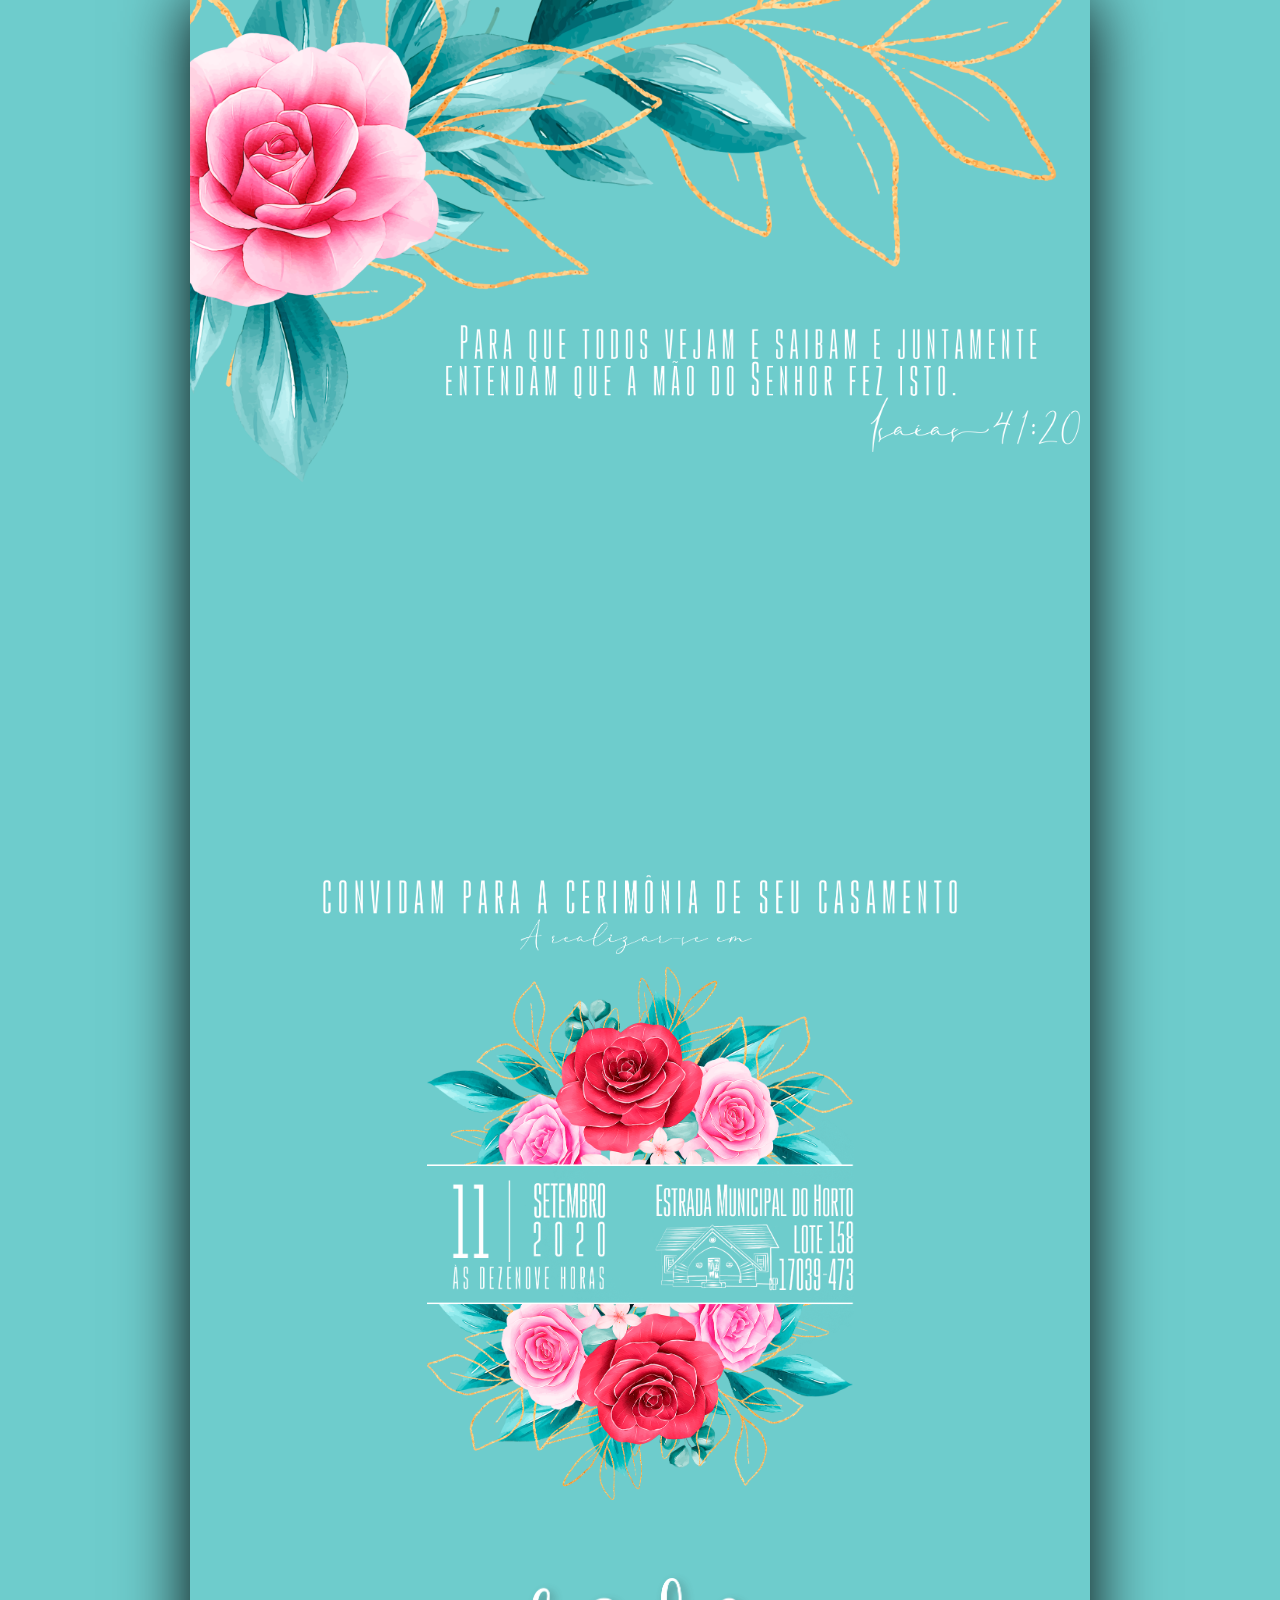
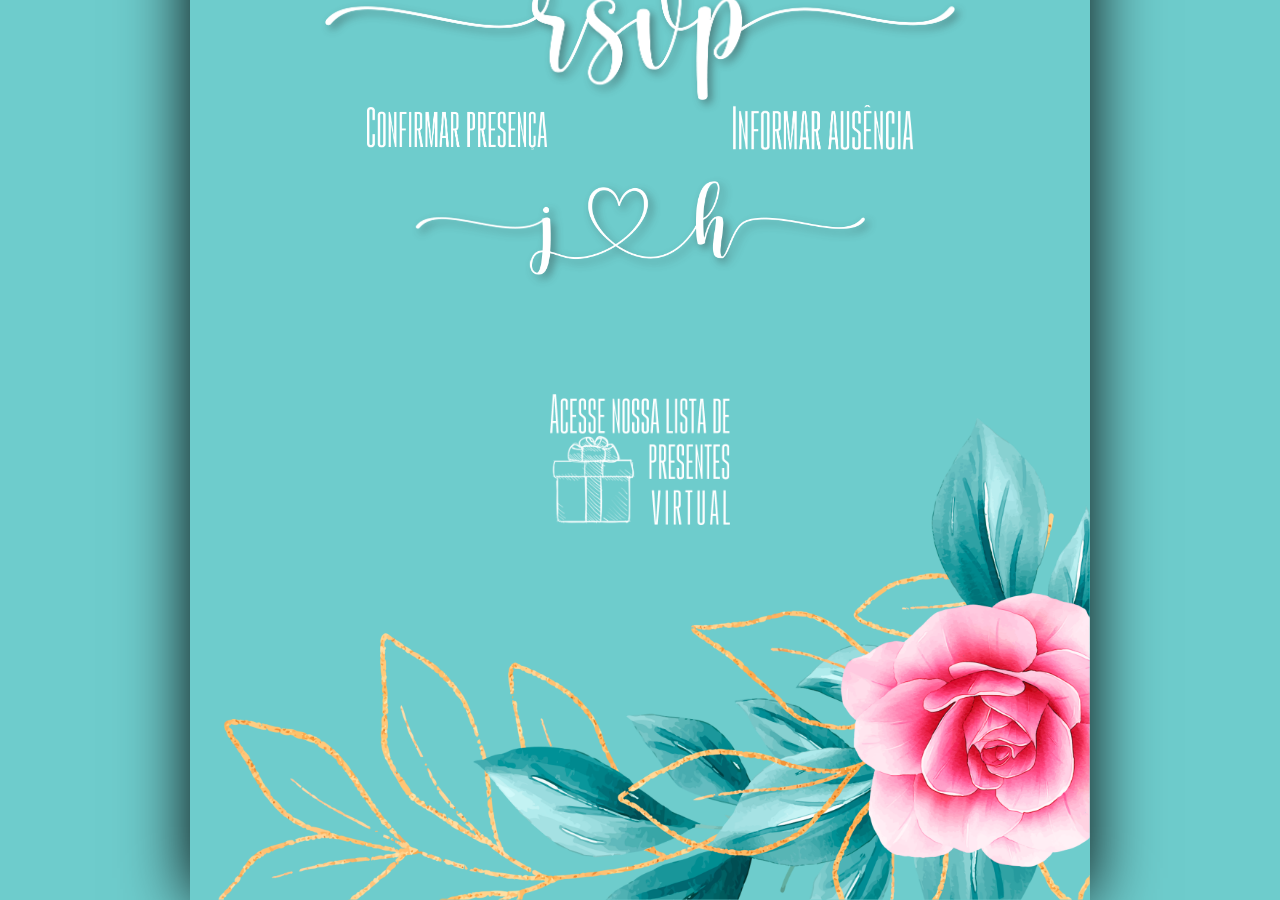
<file: index.html>
<html>
    <head>
        <link rel="stylesheet" type="text/css" href="./css/main.css">
        <link rel="stylesheet" type="text/css" href="./css/normalize.css">
        <meta name="viewport" content="width=device-width, initial-scale=1.0, max-scale=1.0">
        <link id="head-rel-icon" href="./img/logo.png" type="image/ico" rel="icon"/>
        <title>Janaína e Heber</title>
    </head>
    <body>
        <div id="itens">
            <img id="rosa1" src="./img/Camada 4.png">
            <img id="texto" src="./img/texto.png">
            
            <img id="nomes" src="./img/jeh.png">
            <img id="p1" src="./img/aReal.png">

            <a href="https://goo.gl/maps/4mDjwzQFk9W4FgDWA" target="Mapa Horto"
            onmouseover="window.status='Ir para o google maps';  return true;"
            onmouseout="window.status='';  return true;">
            <img class="endereco" src="./img/endData.png">
                
            </a>
            <img class="grifo" id="rsvp" src="./img/rsvp.png">
            <img class="grifo" id="iniciais" src="./img/jh.png">
            <a href="https://api.whatsapp.com/send?phone=5514991925145&text=Lamento%2C%20mas%20n%C3%A3o%20poderei%20comparecer%20na%20sua%20cerim%C3%B4nia." target="Aunsência"
            onmouseover="window.status='Informar Aunsência'; return true;">
            <img class="rsvpClass" id="ia" src="./img/ia.png">
            </a>

            <a href="https://api.whatsapp.com/send?phone=5514991925145&text=Confirmo%20a%20minha%20presen%C3%A7a%20e%20de%20minha%20fam%C3%ADlia%20na%20sua%20cerim%C3%B4nia%20de%20casamento." target="Confirmação"
            onmouseover="window.status='Confirmar presença'; return true;"
            onmouseout="window.status=''; return true;">
            <img class="rsvpClass" id="cp" src="./img/cp.png">
            </a>

            <a href="./lista.html"
            onmouseover="window.status='Confirmar presença'; return true;"
            onmouseout="window.status=''; return true;">
            <img id="lista" src="./img/lista.png">
            </a>
            <img id="rosa2" src="./img/rosa2.png">
            
            
        </div>
    </body>
</html>
</file>
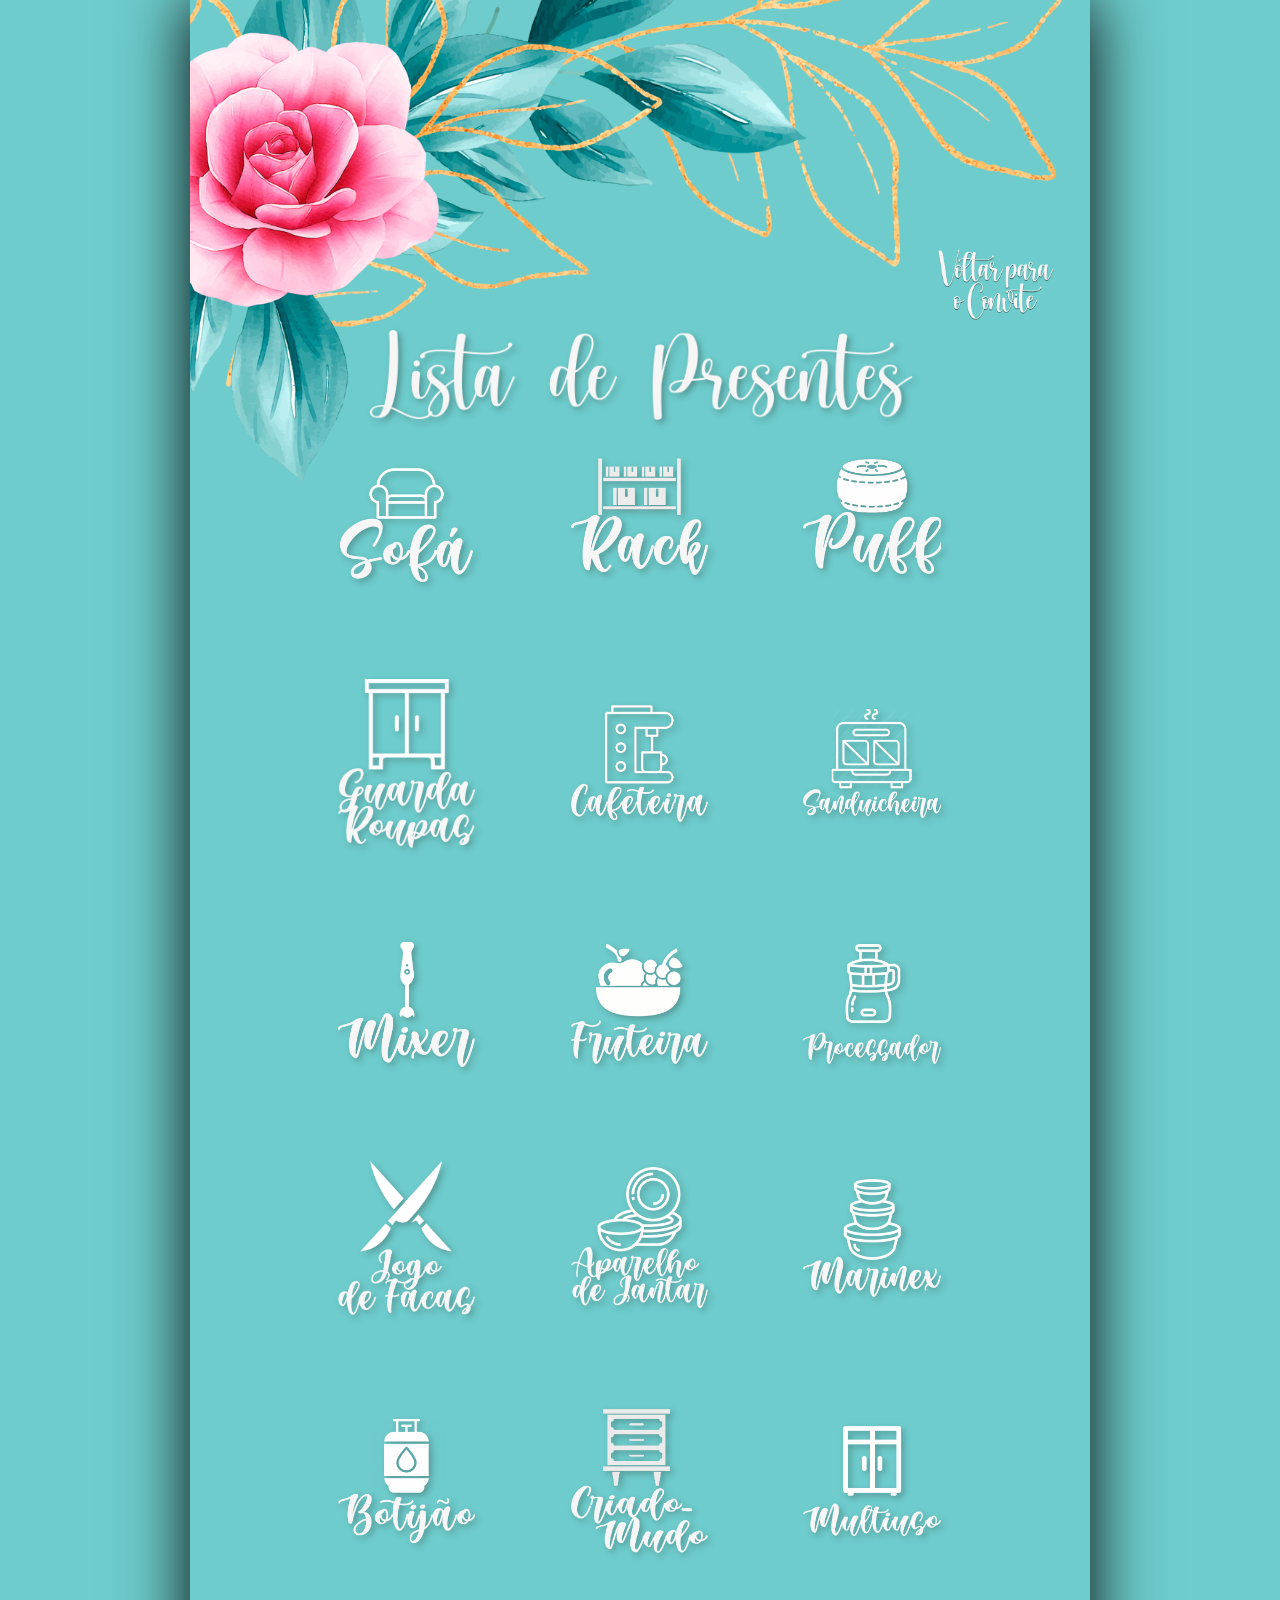
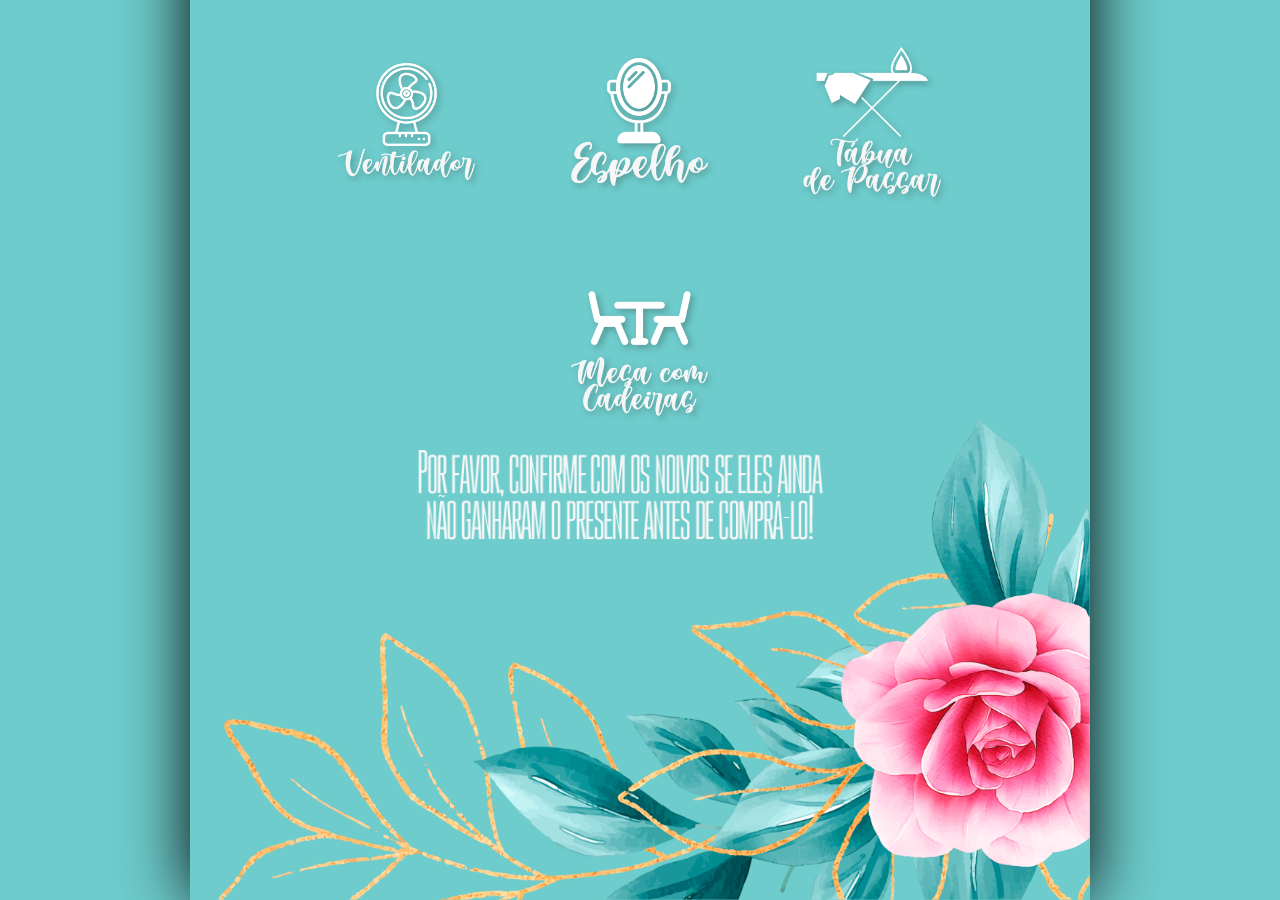
<file: lista.html>
<html>
    <head>
        <link rel="stylesheet" type="text/css" href="./css/main.css">
        <link rel="stylesheet" type="text/css" href="./css/lista.css">
        <link rel="stylesheet" type="text/css" href="./css/normalize.css">
        <meta name="viewport" content="width=device-width, initial-scale=1.0, max-scale=1.0">
        <link id="head-rel-icon" href="./img/logo.png" type="image/ico" rel="icon"/>
        <title>Janaína e Heber</title>

        <script type="text/javascript">
            function abrir(nome) {
                document.getElementById(nome).style.display = 'block';                
                for (var i = 0; i <= 18; i++) {
                    document.getElementsByTagName("a")[i].removeAttribute('href');
                 }
            }
			function fechar(nome){
                document.getElementById(nome).style.display =  'none';
                for (var i = 0; i <= 18; i++) {
                    var x = 'javascript: abrir'+"('popup"+ i + "');";
                    document.getElementsByTagName("a")[i].setAttribute('href', x); 
                }
            }
        </script>
        
    </head>
    <body>
        <div id="itens">
            <img id="rosa1" src="./img/Camada 4.png">
            
            <img class="notas" id="titulo" src="./img/lista/ListadePresentes.png">
            <table id="tabela">
                <tr>
                    <td> <a href="javascript: abrir('popup0');">  <img class="imlis" id="sofa" src="./img/lista/sofa.png">  </a> </td>
                    <td> <a href="javascript: abrir('popup1');">  <img class="imlis" id="rack" src="./img/lista/rack.png">  </a> </td>
                    <td> <a href="javascript: abrir('popup2');">  <img class="imlis" id="puff" src="./img/lista/puff.png">  </a> </td>
                </tr>
                <tr>
                    <td> <a href="javascript: abrir('popup3');">  <img class="imlis" id="guardaroupa" src="./img/lista/guardaroupa.png">  </a> </td>
                    <td> <a href="javascript: abrir('popup4');">  <img class="imlis" id="cafeteira" src="./img/lista/cafeteira.png">  </a> </td>
                    <td> <a href="javascript: abrir('popup5');">  <img class="imlis" id="sandui" src="./img/lista/sandui.png">  </a> </td>
                </tr>
                <tr>
                   <td> <a href="javascript: abrir('popup6');">  <img class="imlis" id="mixer" src="./img/lista/mixer.png">  </a> </td>
                   <td> <a href="javascript: abrir('popup7');">  <img class="imlis" id="feuteira" src="./img/lista/fruteira.png">  </a> </td>
                   <td> <a href="javascript: abrir('popup8');">  <img class="imlis" id="processador" src="./img/lista/procesador.png">  </a> </td>
                </tr>
                <tr>
                   <td> <a href="javascript: abrir('popup9');">  <img class="imlis" id="jogodeFacas" src="./img/lista/jogodeFacas.png">  </a></td>
                   <td> <a href="javascript: abrir('popup10');">  <img class="imlis" id="aparelhoJantar" src="./img/lista/aparelhoJantar.png">  </a> </td>
                   <td> <a href="javascript: abrir('popup11');">  <img class="imlis" id="marinex" src="./img/lista/MArinex.png">  </a> </td>
                </tr>
                <tr>
                   <td> <a href="javascript: abrir('popup12');">  <img class="imlis" id="botijao" src="./img/lista/botijao.png">  </a> </td>
                   <td> <a href="javascript: abrir('popup13');">  <img class="imlis" id="criadoMudo" src="./img/lista/criadoMudo.png">  </a> </td>
                   <td> <a href="javascript: abrir('popup14');">  <img class="imlis" id="multiuso" src="./img/lista/Multiuso.png">  </a> </td>
                </tr>
                <tr>
                   <td> <a href="javascript: abrir('popup15');">  <img class="imlis" id="ventilador" src="./img/lista/ventilador.png">  </a> </td>
                   <td> <a href="javascript: abrir('popup16');">  <img class="imlis" id="espelho" src="./img/lista/espelho.png">  </a> </td>
                   <td> <a href="javascript: abrir('popup17');">  <img class="imlis" id="tabua.png" src="./img/lista/tabua.png">  </a> </td>
                </tr>
                <tr>
                   <td>  </td>
                   <td> <a href="javascript: abrir('popup18');">  <img class="imlis" id="mesa" src="./img/lista/mesa.png">  </a> </td>
                   <td> </td>
                </tr>

            </table>

            <img class="notas" id="aviso" src="./img/lista/aviso.png">
            <a href="./index.html">
                <img id="voltar" src="./img/lista/Voltar.png">
            </a>
            <img id="rosa2" src="./img/rosa2.png">
            
            
        </div>

    <div id="popups">
            <div id="popup0" class="popup">
                <a href="https://www.google.com/search?q=sofa&sxsrf=ALeKk00fdy3hUCnKkkNla74XFFmm296XJw:1597954574075&source=lnms&tbm=shop&sa=X&ved=2ahUKEwjx4ITWzKrrAhWYE7kGHU6sDlQQ_AUoAXoECBAQAw&biw=960&bih=959" target="Sofa"
                onmouseover="window.status='Presentear';  return true;"
                onmouseout="window.status='';  return true;">
                <img class="impopup" id="presentear" src="./img/lista/Presentear.png">
                </a>
                <a href="https://api.whatsapp.com/send?phone=5514991137732&text=Ol%C3%A1%2C%20gostaria%20de%20saber%20se%20o%20item%20Sofa%20ainda%20est%C3%A1%20na%20sua%20lista%20de%20presentes." target="Sofa"
                onmouseover="window.status='perguntar';  return true;"
                onmouseout="window.status='';  return true;">
                <img class="impopup" id="perguntar" src="./img/lista/Pergunteaosnoivos.png">
                </a>
                <a href="javascript: fechar('popup0');">
                    <img id="xis" src="./img/lista/X.png">
                </a>
            </div>


            <div id="popup1" class="popup">
                <a href="https://www.google.com/search?biw=960&bih=959&tbm=shop&sxsrf=ALeKk01smT_UKaPrHDEqUnaVFrIMVffJKQ%3A1597954577488&ei=Edo-X_esHeK85OUPpYWo6AI&q=rack&oq=rack&gs_lcp=[base64]&sclient=products-cc&ved=0ahUKEwi3-dTXzKrrAhViHrkGHaUCCi0Q4dUDCAo&uact=5" target="Rack"
                onmouseover="window.status='Presentear';  return true;"
                onmouseout="window.status='';  return true;">
                <img class="impopup" id="presentear" src="./img/lista/Presentear.png">
                </a>
                <a href="https://api.whatsapp.com/send?phone=5514991137732&text=Ol%C3%A1%2C%20gostaria%20de%20saber%20se%20o%20item%20Rack%20ainda%20est%C3%A1%20na%20sua%20lista%20de%20presentes." target="Sofa"
                onmouseover="window.status='perguntar';  return true;"
                onmouseout="window.status='';  return true;">
                <img class="impopup" id="perguntar" src="./img/lista/Pergunteaosnoivos.png">
                </a>
                <a href="javascript: fechar('popup1');">
                    <img id="xis" src="./img/lista/X.png">
                </a>
            </div>


            <div id="popup2" class="popup">
                <a href="https://www.google.com/search?rlz=1C1GCEA_enBR849BR849&tbm=shop&sxsrf=ALeKk03jsB_yoewcjWD2TvEuVVs4mfPibw:1598056090145&q=puff+com+pezinho+azul&tbs=vw:g,mr:1,cat:458,new:1&sa=X&ved=0ahUKEwil7tXsxq3rAhWkA9QKHZPtCtIQsysI_AQoAA&biw=1350&bih=647" target="Puff"
                onmouseover="window.status='Presentear';  return true;"
                onmouseout="window.status='';  return true;">
                <img class="impopup" id="presentear" src="./img/lista/Presentear.png">
                </a>
                <a href="https://api.whatsapp.com/send?phone=5514991137732&text=Ol%C3%A1%2C%20gostaria%20de%20saber%20se%20o%20item%20Puff%20ainda%20est%C3%A1%20na%20sua%20lista%20de%20presentes." target="Sofa"
                onmouseover="window.status='perguntar';  return true;"
                onmouseout="window.status='';  return true;">
                <img class="impopup" id="perguntar" src="./img/lista/Pergunteaosnoivos.png">
                </a>
                <a href="javascript: fechar('popup2');">
                    <img id="xis" src="./img/lista/X.png">
                </a>
            </div>




            <div id="popup3" class="popup">
                <a href="https://www.google.com/search?rlz=1C1GCEA_enBR849BR849&biw=1366&bih=657&tbs=init_ar%3ASgeyBAQIiq0g&tbm=shop&sxsrf=ALeKk026RpuNkHREzxwL2F4naeq-wJcqFg%3A1598058368600&ei=gG9AX_KdJP2z5OUP8aijiAY&q=guarda+roupas+casal+espelho+com+p%C3%A9s&oq=guarda+roupas+casal+espelho+com+p%C3%A9s&gs_lcp=Cgtwcm9kdWN0cy1jYxADOgQIIxAnOgYIABAIEB5Q9I4BWM6hAWCepQFoAHAAeACAAaQBiAGlC5IBBDEuMTGYAQCgAQGqAQ9wcm9kdWN0cy1jYy13aXrAAQE&sclient=products-cc&ved=0ahUKEwjy3Y-rz63rAhX9GbkGHXHUCGEQ4dUDCAo&uact=5" target="GuardaRoupa"
                onmouseover="window.status='Presentear';  return true;"
                onmouseout="window.status='';  return true;">
                <img class="impopup" id="presentear" src="./img/lista/Presentear.png">
                </a>
                <a href="https://api.whatsapp.com/send?phone=5514991137732&text=Ol%C3%A1%2C%20gostaria%20de%20saber%20se%20o%20item%20Guarda%20Roupas%20ainda%20est%C3%A1%20na%20sua%20lista%20de%20presentes." target="GuardaRoupa"
                onmouseover="window.status='perguntar';  return true;"
                onmouseout="window.status='';  return true;">
                <img class="impopup" id="perguntar" src="./img/lista/Pergunteaosnoivos.png">
                </a>
                <a href="javascript: fechar('popup3');">
                    <img id="xis" src="./img/lista/X.png">
                </a>
            </div>


            <div id="popup4" class="popup">
                <a href="https://www.google.com/search?rlz=1C1GCEA_enBR849BR849&tbm=shop&sxsrf=ALeKk00VmWt6XMkR5ziZIIlf8lEvJ5P60A:1598056642759&q=cafeteira+capsula+preta&tbas=0&tbs=vw:l,mr:1,init_ar:SgeyBAQIiq0g&sa=X&ved=0ahUKEwjP45b0yK3rAhWDA9QKHV4gDEoQvSsI-gMoAA&biw=1350&bih=647" target="Cafeteira"
                onmouseover="window.status='Presentear';  return true;"
                onmouseout="window.status='';  return true;">
                <img class="impopup" id="presentear" src="./img/lista/Presentear.png">
                </a>
                <a href="https://api.whatsapp.com/send?phone=5514991137732&text=Ol%C3%A1%2C%20gostaria%20de%20saber%20se%20o%20item%20Cafeteira%20ainda%20est%C3%A1%20na%20sua%20lista%20de%20presentes." target="Sofa"
                onmouseover="window.status='perguntar';  return true;"
                onmouseout="window.status='';  return true;">
                <img class="impopup" id="perguntar" src="./img/lista/Pergunteaosnoivos.png">
                </a>
                <a href="javascript: fechar('popup4');">
                    <img id="xis" src="./img/lista/X.png">
                </a>
            </div>


            <div id="popup5" class="popup">
                <a href="https://www.google.com/search?rlz=1C1GCEA_enBR849BR849&tbm=shop&sxsrf=ALeKk02TxiVHgMutjRjAFcTEQshkvAg0Og:1598056436469&q=sanduicheira+preta&tbs=vw:l,mr:1,cat:759,pdtr0:710548%7C712829!2147890!1081369!1081367!1081361!4316323&sa=X&ved=0ahUKEwj83OeRyK3rAhWwLLkGHTa3CEkQsysI9QIoBg&biw=1350&bih=647" target="Sanduicheira"
                onmouseover="window.status='Presentear';  return true;"
                onmouseout="window.status='';  return true;">
                <img class="impopup" id="presentear" src="./img/lista/Presentear.png">
                </a>
                <a href="https://api.whatsapp.com/send?phone=5514991137732&text=Ol%C3%A1%2C%20gostaria%20de%20saber%20se%20o%20item%20Sanduicheira%20ainda%20est%C3%A1%20na%20sua%20lista%20de%20presentes." target="Sofa"
                onmouseover="window.status='perguntar';  return true;"
                onmouseout="window.status='';  return true;">
                <img class="impopup" id="perguntar" src="./img/lista/Pergunteaosnoivos.png">
                </a>
                <a href="javascript: fechar('popup5');">
                    <img id="xis" src="./img/lista/X.png">
                </a>
            </div>


            <div id="popup6" class="popup">
                <a href="https://www.google.com/search?rlz=1C1GCEA_enBR849BR849&tbm=shop&sxsrf=ALeKk03G6DNfM5Q0uJEqGADJGC6e90pqbw:1598056827638&q=mixer+preto&tbs=vw:l,mr:1,pdtr0:1010450%7C1010453,root_cat:530051,new:1,cat:505666,pdtr1:982602%7C1722052!4002399!982890!982886!982888!985606,init_ar:SgeyBAQIiq0g&sa=X&ved=0ahUKEwjS5KrMya3rAhUZJrkGHWJlBqsQsysI7gMoBg&biw=1350&bih=647" target="Mixer"
                onmouseover="window.status='Presentear';  return true;"
                onmouseout="window.status='';  return true;">
                <img class="impopup" id="presentear" src="./img/lista/Presentear.png">
                </a>
                <a href="https://api.whatsapp.com/send?phone=5514991137732&text=Ol%C3%A1%2C%20gostaria%20de%20saber%20se%20o%20item%20Mixer%20ainda%20est%C3%A1%20na%20sua%20lista%20de%20presentes." target="Sofa"
                onmouseover="window.status='perguntar';  return true;"
                onmouseout="window.status='';  return true;">
                <img class="impopup" id="perguntar" src="./img/lista/Pergunteaosnoivos.png">
                </a>
                <a href="javascript: fechar('popup6');">
                    <img id="xis" src="./img/lista/X.png">
                </a>
            </div>


            <div id="popup7" class="popup">
                <a href="https://www.google.com/search?rlz=1C1GCEA_enBR849BR849&tbm=shop&sxsrf=ALeKk00TSlffMlL9FdmzyB0wIiXWNELqJw:1598056870192&q=fruteira+branca&tbs=vw:g,mr:1,new:1,init_ar:SgeyBAQIiq0g&sa=X&ved=0ahUKEwj8otDgya3rAhVuIbkGHYhxBo8QsysI7gQoAA&biw=1350&bih=647" target="Fruteira"
                onmouseover="window.status='Presentear';  return true;"
                onmouseout="window.status='';  return true;">
                <img class="impopup" id="presentear" src="./img/lista/Presentear.png">
                </a>
                <a href="https://api.whatsapp.com/send?phone=5514991137732&text=Ol%C3%A1%2C%20gostaria%20de%20saber%20se%20o%20item%20Fruteira%20ainda%20est%C3%A1%20na%20sua%20lista%20de%20presentes." target="Sofa"
                onmouseover="window.status='perguntar';  return true;"
                onmouseout="window.status='';  return true;">
                <img class="impopup" id="perguntar" src="./img/lista/Pergunteaosnoivos.png">
                </a>
                <a href="javascript: fechar('popup7');">
                    <img id="xis" src="./img/lista/X.png">
                </a>
            </div>


            <div id="popup8" class="popup">
                <a href="https://www.google.com/search?rlz=1C1GCEA_enBR849BR849&tbm=shop&sxsrf=ALeKk018dsQux8nJ-08SKmseGYvGlRbkkg:1598056970311&q=processador+de+alimentos+preto&tbas=0&tbs=vw:l,mr:1,new:1,cat:505666,pdtr0:982602%7C982890!985606!1057843!1722052!982888!1057829,init_ar:SgeyBAQIiq0g&sa=X&ved=0ahUKEwjr_K6Qyq3rAhVVL7kGHeTvB3YQsysI3AMoAg&biw=1350&bih=647" target="Processador"
                onmouseover="window.status='Presentear';  return true;"
                onmouseout="window.status='';  return true;">
                <img class="impopup" id="presentear" src="./img/lista/Presentear.png">
                </a>
                <a href="https://api.whatsapp.com/send?phone=5514991137732&text=Ol%C3%A1%2C%20gostaria%20de%20saber%20se%20o%20item%20Processador%20ainda%20est%C3%A1%20na%20sua%20lista%20de%20presentes." target="Sofa"
                onmouseover="window.status='perguntar';  return true;"
                onmouseout="window.status='';  return true;">
                <img class="impopup" id="perguntar" src="./img/lista/Pergunteaosnoivos.png">
                </a>

                <a href="javascript: fechar('popup8');">
                    <img id="xis" src="./img/lista/X.png">
                </a>
            </div>


            <div id="popup9" class="popup">
                <a href="https://www.google.com/search?rlz=1C1GCEA_enBR849BR849&biw=1366&bih=657&tbs=init_ar%3ASgeyBAQIiq0g&tbm=shop&sxsrf=ALeKk01AqnLMtgopJ_KFE7nJb-GmD0m4LQ%3A1598058056847&ei=SG5AX-acM-ek5OUP77CUsA8&q=jogo+de+facas+preto&oq=jogo+de+facas+preto&gs_lcp=Cgtwcm9kdWN0cy1jYxADMgQIABAeMgQIABAeMgYIABAIEB4yBggAEAgQHjIGCAAQCBAeMgYIABAIEB4yBggAEAgQHjoECCMQJzoCCAA6BAgAEBhQ7h5YmzRgwjZoAHAAeACAAbkBiAGlB5IBAzAuN5gBAKABAaoBD3Byb2R1Y3RzLWNjLXdpesABAQ&sclient=products-cc&ved=0ahUKEwjm4LuWzq3rAhVnErkGHW8YBfYQ4dUDCAo&uact=5Jogo" target="JogoDeFacas"
                onmouseover="window.status='Presentear';  return true;"
                onmouseout="window.status='';  return true;">
                <img class="impopup" id="presentear" src="./img/lista/Presentear.png">
                </a>
                <a href="https://api.whatsapp.com/send?phone=5514991137732&text=Ol%C3%A1%2C%20gostaria%20de%20saber%20se%20o%20item%20Jogo%20De%20Facas%20ainda%20est%C3%A1%20na%20sua%20lista%20de%20presentes." target="Sofa"
                onmouseover="window.status='perguntar';  return true;"
                onmouseout="window.status='';  return true;">
                <img class="impopup" id="perguntar" src="./img/lista/Pergunteaosnoivos.png">
                </a>
                <a href="javascript: fechar('popup9');">
                    <img id="xis" src="./img/lista/X.png">
                </a>
            </div>


            <div id="popup10" class="popup">
                <a href="https://www.google.com/search?rlz=1C1GCEA_enBR849BR849&tbm=shop&sxsrf=ALeKk02vAgRoWSaXTZlxbg5s5vo9VXq8DA:1598057291122&q=aparelho+de+jantar+azul+e+branco&tbs=vw:g,mr:1,cat:5537,new:1,init_ar:SgeyBAQIiq0g&sa=X&ved=0ahUKEwjxw6upy63rAhUqILkGHeGWAd8QsysI0QQoAA&biw=1350&bih=647" target="AparelhoDeJantar"
                onmouseover="window.status='Presentear';  return true;"
                onmouseout="window.status='';  return true;">
                <img class="impopup" id="presentear" src="./img/lista/Presentear.png">
                </a>
                <a href="https://api.whatsapp.com/send?phone=5514991137732&text=Ol%C3%A1%2C%20gostaria%20de%20saber%20se%20o%20item%20Aparelho%20De%20Jantar%20ainda%20est%C3%A1%20na%20sua%20lista%20de%20presentes." target="Sofa"
                onmouseover="window.status='perguntar';  return true;"
                onmouseout="window.status='';  return true;">
                <img class="impopup" id="perguntar" src="./img/lista/Pergunteaosnoivos.png">
                </a>
                <a href="javascript: fechar('popup10');">
                    <img id="xis" src="./img/lista/X.png">
                </a>
            </div>

            <div id="popup11" class="popup">
                <a href="https://www.google.com/search?rlz=1C1GCEA_enBR849BR849&tbm=shop&sxsrf=ALeKk034_LrCz8qZz1uiJTB8zEni7OzBrA:1598057325303&q=marinex+com+tampa&tbs=vw:l,mr:1,new:1,init_ar:SgeyBAQIiq0g&sa=X&ved=0ahUKEwiD6tG5y63rAhUzHLkGHfSaC44QsysIsAMoAA&biw=1350&bih=647" target="Marinex"
                onmouseover="window.status='Presentear';  return true;"
                onmouseout="window.status='';  return true;">
                <img class="impopup" id="presentear" src="./img/lista/Presentear.png">
                </a>
                <a href="https://api.whatsapp.com/send?phone=5514991137732&text=Ol%C3%A1%2C%20gostaria%20de%20saber%20se%20o%20item%20Marinex%20ainda%20est%C3%A1%20na%20sua%20lista%20de%20presentes." target="Sofa"
                onmouseover="window.status='perguntar';  return true;"
                onmouseout="window.status='';  return true;">
                <img class="impopup" id="perguntar" src="./img/lista/Pergunteaosnoivos.png">
                </a>
                <a href="javascript: fechar('popup11');">
                    <img id="xis" src="./img/lista/X.png">
                </a>
            </div>


            <div id="popup12" class="popup">
                <a href="https://www.google.com/search?biw=1920&bih=1007&tbm=shop&sxsrf=ALeKk00R64dJOvjbqzneKrtjpcQlII1CDg%3A1598678333198&ei=PeVJX_fJC6im5OUP6amBuAk&q=botij%C3%A3o+de+g%C3%A1s&oq=botij%C3%A3o+de+g%C3%A1s&gs_lcp=[base64]&sclient=products-cc&ved=0ahUKEwi33KPx1L_rAhUoE7kGHelUAJcQ4dUDCAs&uact=5" target="Botijao"
                onmouseover="window.status='Presentear';  return true;"
                onmouseout="window.status='';  return true;">
                <img class="impopup" id="presentear" src="./img/lista/Presentear.png">
                </a>
                <a href="https://api.whatsapp.com/send?phone=5514991137732&text=Ol%C3%A1%2C%20gostaria%20de%20saber%20se%20o%20item%20Botijao%20ainda%20est%C3%A1%20na%20sua%20lista%20de%20presentes." target="Botijao"
                onmouseover="window.status='perguntar';  return true;"
                onmouseout="window.status='';  return true;">
                <img class="impopup" id="perguntar" src="./img/lista/Pergunteaosnoivos.png">
                </a>
                <a href="javascript: fechar('popup12');">
                    <img id="xis" src="./img/lista/X.png">
                </a>
            </div>


            <div id="popup13" class="popup">
                <a href="https://www.google.com/search?rlz=1C1GCEA_enBR849BR849&biw=1350&bih=647&tbs=init_ar%3ASgeyBAQIiq0g&tbm=shop&sxsrf=ALeKk02WAM2EdT4X4E4cBEqkot4YYI1SMA%3A1598057505310&ei=IWxAX8XIErK45OUPuumT8A4&q=criado+mudo+com+p%C3%A9s+de+madeira&oq=criado+mudo+com+pez&gs_lcp=Cgtwcm9kdWN0cy1jYxADGAAyBggAEA0QHjIICAAQCBANEB46BAgjECc6BAgAEEM6AggAOgQIABAKOgQIABAeOgYIABAIEB5QpcYBWKyLAmCjrQJoAHAAeACAAZcBiAHiC5IBBDAuMTOYAQCgAQGqAQ9wcm9kdWN0cy1jYy13aXrAAQE&sclient=products-cc" target="CriadoMudo"
                onmouseover="window.status='Presentear';  return true;"
                onmouseout="window.status='';  return true;">
                <img class="impopup" id="presentear" src="./img/lista/Presentear.png">
                </a>
                <a href="https://api.whatsapp.com/send?phone=5514991137732&text=Ol%C3%A1%2C%20gostaria%20de%20saber%20se%20o%20item%20Criado%20Mudo%20ainda%20est%C3%A1%20na%20sua%20lista%20de%20presentes." target="Sofa"
                onmouseover="window.status='perguntar';  return true;"
                onmouseout="window.status='';  return true;">
                <img class="impopup" id="perguntar" src="./img/lista/Pergunteaosnoivos.png">
                </a>
                <a href="javascript: fechar('popup13');">
                    <img id="xis" src="./img/lista/X.png">
                </a>
            </div>


            <div id="popup14" class="popup">
                <a href="https://www.google.com/search?rlz=1C1GCEA_enBR849BR849&biw=1350&bih=647&tbs=init_ar%3ASgeyBAQIiq0g&tbm=shop&sxsrf=ALeKk022yY32rNzEX77vMoautnZi-nk55w%3A1598057585056&ei=cWxAX___AvnA5OUPqb6g-A4&q=multiuso+espelhado+marfim&oq=multiuso+espelhado+marfim&gs_lcp=Cgtwcm9kdWN0cy1jYxADOgQIIxAnOggIABAHEAUQHjoGCAAQBRAeUOBtWNZ-YKyGAWgAcAB4AIABqAGIAdMKkgEEMC4xMZgBAKABAaoBD3Byb2R1Y3RzLWNjLXdpesABAQ&sclient=products-cc&ved=0ahUKEwi__L-1zK3rAhV5ILkGHSkfCO8Q4dUDCAo&uact=5" target="Multiuso"
                onmouseover="window.status='Presentear';  return true;"
                onmouseout="window.status='';  return true;">
                <img class="impopup" id="presentear" src="./img/lista/Presentear.png">
                </a>
                <a href="https://api.whatsapp.com/send?phone=5514991137732&text=Ol%C3%A1%2C%20gostaria%20de%20saber%20se%20o%20item%20Multiuso%20ainda%20est%C3%A1%20na%20sua%20lista%20de%20presentes." target="Sofa"
                onmouseover="window.status='perguntar';  return true;"
                onmouseout="window.status='';  return true;">
                <img class="impopup" id="perguntar" src="./img/lista/Pergunteaosnoivos.png">
                </a>
                <a href="javascript: fechar('popup14');">
                    <img id="xis" src="./img/lista/X.png">
                </a>
            </div>


            <div id="popup15" class="popup">
                <a href="https://www.google.com/search?rlz=1C1GCEA_enBR849BR849&biw=1366&bih=657&tbs=init_ar%3ASgeyBAQIiq0g&tbm=shop&sxsrf=ALeKk03f33qntedVhzbwKzZNhhDrr6QONg%3A1598057603565&ei=g2xAX7_0IZHD5OUPqNCK4AM&q=ventilador+preto&oq=ventilador+preto&gs_lcp=[base64]&sclient=products-cc&ved=0ahUKEwj_wam-zK3rAhWRIbkGHSioAjwQ4dUDCAo&uact=5" target="Ventilador"
                onmouseover="window.status='Presentear';  return true;"
                onmouseout="window.status='';  return true;">
                <img class="impopup" id="presentear" src="./img/lista/Presentear.png">
                </a>
                <a href="https://api.whatsapp.com/send?phone=5514991137732&text=Ol%C3%A1%2C%20gostaria%20de%20saber%20se%20o%20item%20Ventilador%20ainda%20est%C3%A1%20na%20sua%20lista%20de%20presentes." target="Sofa"
                onmouseover="window.status='perguntar';  return true;"
                onmouseout="window.status='';  return true;">
                <img class="impopup" id="perguntar" src="./img/lista/Pergunteaosnoivos.png">
                </a>
                <a href="javascript: fechar('popup15');">
                    <img id="xis" src="./img/lista/X.png">
                </a>
            </div>


            <div id="popup16" class="popup">
                <a href="https://www.google.com/search?rlz=1C1GCEA_enBR849BR849&biw=1366&bih=657&tbs=init_ar%3ASgeyBAQIiq0g&tbm=shop&sxsrf=ALeKk00XvO6O4L2vSpCeMpvWN5AVWttMiA%3A1598057808076&ei=UG1AX7iaBNnB5OUP_KGo-As&q=Espelho+grande&oq=Espelho+grande&gs_lcp=Cgtwcm9kdWN0cy1jYxADMgIIADICCAAyAggAMgIIADICCAAyAggAMgIIADICCAAyAggAMgIIAFC4qgRYgb4EYJbHBGgAcAB4AIABnAGIAYENkgEEMC4xNJgBAKABAaoBD3Byb2R1Y3RzLWNjLXdpesABAQ&sclient=products-cc&ved=0ahUKEwi4guyfza3rAhXZILkGHfwQCr8Q4dUDCAo&uact=5" target="Espelho"
                onmouseover="window.status='Presentear';  return true;"
                onmouseout="window.status='';  return true;">
                <img class="impopup" id="presentear" src="./img/lista/Presentear.png">
                </a>
                <a href="https://api.whatsapp.com/send?phone=5514991137732&text=Ol%C3%A1%2C%20gostaria%20de%20saber%20se%20o%20item%20Espelho%20ainda%20est%C3%A1%20na%20sua%20lista%20de%20presentes." target="Sofa"
                onmouseover="window.status='perguntar';  return true;"
                onmouseout="window.status='';  return true;">
                <img class="impopup" id="perguntar" src="./img/lista/Pergunteaosnoivos.png">
                </a>
                <a href="javascript: fechar('popup16');">
                    <img id="xis" src="./img/lista/X.png">
                </a>
            </div>


            <div id="popup17" class="popup">
                <a href="https://www.google.com/search?q=t%C3%A1bua+de+passar+roupas&sxsrf=ALeKk02TKCnfqHj6t5SfcTGYx9uIU06ZAQ:1598755642309&source=lnms&tbm=shop&sa=X&ved=2ahUKEwj0vpHx9MHrAhV8D7kGHaiWAYkQ_AUoAXoECA8QAw&biw=1900&bih=992" target="TabuaDePassar"
                onmouseover="window.status='Presentear';  return true;"
                onmouseout="window.status='';  return true;">
                <img class="impopup" id="presentear" src="./img/lista/Presentear.png">
                </a>
                <a href="https://api.whatsapp.com/send?phone=5514991137732&text=Ol%C3%A1%2C%20gostaria%20de%20saber%20se%20o%20item%20Tabua%20De%20Passar%20ainda%20est%C3%A1%20na%20sua%20lista%20de%20presentes." target="Sofa"
                onmouseover="window.status='perguntar';  return true;"
                onmouseout="window.status='';  return true;">
                <img class="impopup" id="perguntar" src="./img/lista/Pergunteaosnoivos.png">
                </a>
                <a href="javascript: fechar('popup17');">
                    <img id="xis" src="./img/lista/X.png">
                </a>
            </div>
            <div id="popup18" class="popup">
                <a href="https://www.google.com/search?rlz=1C1GCEA_enBR849BR849&tbs=init_ar:SgeyBAQIiq0g&tbm=shop&sxsrf=ALeKk02qYUU6HNmQyCFitLb83NVanFT2gQ:1598058158128&q=mesa+de+jantar+4+lugares+preta&spell=1&sa=X&ved=0ahUKEwiH0uHGzq3rAhWfF7kGHT3VBpMQBQijBSgA&biw=1366&bih=657" target="MesaComCadeiras"
                onmouseover="window.status='Presentear';  return true;"
                onmouseout="window.status='';  return true;">
                <img class="impopup" id="presentear" src="./img/lista/Presentear.png">
                </a>
                <a href="https://api.whatsapp.com/send?phone=5514991137732&text=Ol%C3%A1%2C%20gostaria%20de%20saber%20se%20o%20item%20Mesa%20Com%20Cadeiras%20ainda%20est%C3%A1%20na%20sua%20lista%20de%20presentes." target="Sofa"
                onmouseover="window.status='perguntar';  return true;"
                onmouseout="window.status='';  return true;">
                <img class="impopup" id="perguntar" src="./img/lista/Pergunteaosnoivos.png">
                </a>
                <a href="javascript: fechar('popup18');">
                    <img id="xis" src="./img/lista/X.png">
                </a>
            </div>
    </div>

        


    </body>
</html>
</file>
<file: css/main.css>
body{
    background-color: #6ecccc;
    width:100%;
    height: 100%;
    margin: 0;
    padding: 0;
    position: relative;
    display: flex;
    flex-direction: column;
    align-items: center;
}
#itens {
    display: flex;
    background-color: #6ecccc;
    width: 750px;
    height: 1500px;
    position: absolute;
    box-shadow: 0px 0px 64px black;

}


#rosa1 {
    width:96.87%;
    height: auto;
    max-width:915.77px; 
    position: absolute;
    left: 0px;
    top: 0px;
}
#texto {
    width: 70.41%;
    height: auto;
    max-width:665.62px; 
    position: absolute;
    right: 10px;
    top: 11%;
}
#nomes {
    display: flex;
    width:70%;
    height: auto;
    max-width: 661.75px;
    position: absolute;
    left: 111px;


    top: 19%;
    filter: drop-shadow(4px 4px 4px rgba(34, 34, 34, 0.432)); 
    flex-direction: column;
    align-items: center;

}

#nomes {
    opacity: 0;
    animation-name: bounceIn;
    animation-duration: 950ms;
    animation-timing-function: linear;
    animation-fill-mode: forwards;
}

#p1 {
    width: 70.41%;
    height: auto;
    max-width: 665.62px;
    min-width: 300px;
    position: absolute;
    left: 110px;
    top: 35%;

}
.endereco {
  

    width:50%;
    height: auto;
    max-width: 427.68px; 
    position: absolute;
    left: 188px;;

   
    bottom: 40%;

}
.endereco{
    transition: all 0.5s;
    cursor: pointer;
}

.endereco:hover{
    -webkit-transform: scale(1.5);
    transform: scale(1.5);
}
.grifo {
    
    width:70%;
    position: absolute;
    height: auto;
    max-width:661.75px; 
    right: 112.5;
    bottom: 32%;
    filter: drop-shadow(4px 4px 4px rgba(34, 34, 34, 0.432)); 
}

.rsvpClass {
    width: 20%;
    position: absolute;
    height: auto;
    max-width:940px; 
    right: 147px;
    bottom: 30%;
}

.rsvpClass {
    transition: all 0.5s;
    cursor: pointer;
}

.rsvpClass:hover{
    -webkit-transform: scale(1.5);
    transform: scale(1.5);
}

#cp {
    left: 147px;
}

#iniciais {
    width: 50%;
    bottom: 25%;
    left: 187.5px;
}

#lista {
    width:20%;
    position: absolute;
    height: auto;
    max-width:661.75px; 
    right: 300px;
    bottom: 15%;

}

#lista {
    transition: all 0.5s;
    cursor: pointer;
}

#lista:hover{
    -webkit-transform: scale(1.5);
    transform: scale(1.5);
}
#rosa2 {
    width:96.87%;
    height: auto;
    max-width:915.77px; 
    position: absolute;
    right: 0px;
    bottom: 0px;
}

@keyframes bounceIn{
    0%{
      opacity: 0;
      transform: scale(0.3) translate3d(0,0,0);
    }
    50%{
      opacity: 0.9;
      transform: scale(1.1);
    }
    80%{
      opacity: 1;
      transform: scale(0.89);
    }
    100%{
      opacity: 1;
      transform: scale(1) translate3d(0,0,0);
    }
  }
  @media screen and (min-width:10px){
    #itens{
        width: 400px;
        height: 1200px;
    }
    #texto {
        top: 13%;
    }
    #nomes{
        left: 59px;
    }
    #p1 {
        left: 50px;
    }
    .endereco {
        left: 100px;
    }
    .grifo {
        right: 59px;
    }
    #iniciais {
        left: 100px;
    }
    #cp {
        left: 77px;
    }
    #ia {
        right: 77px;
    }
    #lista {
        right: 159.5px;
    }
}
@media screen and (min-width:500px){
    #itens{
        width: 500px;
        height: 1500px;
    }
    #texto {
        top: 13%;
    }
    #nomes{
        left: 74.5px;
    }
    #p1 {
        left: 73px;
    }
    .endereco {
        left: 125px;
    }
    .grifo {
        right: 75px;
    }
    #iniciais {
        left: 125;
    }
    #cp {
        left: 100px;
    }
    #ia {
        right: 100px;
    }
    #lista {
        right: 200px;
    }
}
@media screen and (min-width:768px){
    #itens{
        width: 750px;
        height: 2500px;
    }
    #nomes{
        left: 111px;
    }
    #p1 {
        left: 110px;
    }
    .endereco {
        left: 188px;
    }
    .grifo {
        right: 112.5;
    }
    #iniciais {
        left: 187.5;
    }
    #cp {
        left: 147px;
    }
    #ia {
        right: 147px;
    }
    #lista {
        right: 300px;
    }
}
@media screen and (min-width:1080px){
    #itens{
        width: 900px;
        height: 2500px;
     }
     #texto {
         top: 13%;
     }
    #nomes{
        left: 135px;
    }
    #p1 {
        left: 133px;
    }
    .endereco {
        left: 236.5px;
    }
    .grifo {
        right: 135;
    }
    #iniciais {
        left: 225;
    }
    #cp {
        left: 177px;
    }
    #ia {
        right: 177px;
    }
    #lista {
        right: 360px;
    }
}
</file>
<file: css/lista.css>
#tabela {
    width: 700px;  
    position: absolute;  
    left: 100px;  
    top: 400px;  
    bottom: 400px;

}
.imlis {
    width: 60%;  
    vertical-align: bottom;  
    padding: 45px;  
    margin-left: 0px;  
    margin-right: 0px;  
    filter: drop-shadow(3px 3px 3px rgba(34, 34, 34, 0.295)); 
}
.imlis{
    transition: all 0.5s;  
    cursor: pointer;
    
}

.imlis:hover{
    -webkit-transform: scale(1.5);  
    transform: scale(1.5);
    
}
#voltar {
    width: auto;
    height: 45px;
    position:absolute;
    left: auto;
    right: 10px;
    top: 8%;
}
#popup4, #popup1 ,#popup0,#popup3, #popup2 ,#popup5, #popup6, #popup7, #popup8, #popup9, #popup10, #popup11, #popup12, #popup13, #popup14, #popup15, #popup16, #popup17, #popup18, #popup19, #popup20, #popup21 {
    position: fixed;  
    top: 0;
    bottom: 0;
    left: 0;
    right:0;  
    margin: auto;  
    width: 500px;  
    height: 180px;  
    background: #00000073;  
    display: none; 
}
.impopup {
    width: 40%;
    position: relative;
    left: 10%;
    top: 25%;
    
}
#perguntar {
    width: 25%;
    left: 25%;
}
#xis {
    width: 2%;
    position: relative;
    left: 30%;
    bottom: 18%;
}
.impopup{
    transition: all 0.5s;  
    cursor: pointer;
    
}

.impopup:hover{
    -webkit-transform: scale(1.5);  
    transform: scale(1.5);
    
}
#titulo {
    width: auto;
    height: 70px;
    position: relative;
    top: 300px;
    left: 22%;
    filter: drop-shadow(3px 3px 3px rgba(34, 34, 34, 0.336)); 
    flex-direction: column;
    align-items: center;
}
#aviso {
    width: auto;
    height: 80px;
    position: relative;
    top: 85%;
    right: 31.5%;
}
@media screen and (min-width:10px){
    #itens {
        height: 1550px;
    }
    #tabela {
        width: 350px;
        left: 1px;
        top: 180px;
    }
    #voltar {
        width: auto;
        height: 45px;
        position:absolute;
        left: auto;
        right: 10px;
        top: 8%;
    }
    #popup4, #popup1 ,#popup0,#popup3, #popup2 ,#popup5, #popup6, #popup7, #popup8, #popup9, #popup10, #popup11, #popup12, #popup13, #popup14, #popup15, #popup16, #popup17, #popup18, #popup19, #popup20, #popup21 {
    width: 350px;
    }
    .impopup {
        width: 30%;
        position: relative;
        left: 10%;
        top: 35%;
    }
    #perguntar {
        width: 27%;
        left: 32%;
    }
    #xis {
        width: 2%;
        position: relative;
        left: 37%;
        bottom: 10%;
    }

    #titulo {
        left: 20.5%;
        top: 160px;
        height: 40px;
    }
    #aviso {
        width: auto;
        height: 55px;
        position: relative;
        top: 85%;
        right: 42.5%;
    }
}
@media screen and (min-width:500px){
    #itens {
        height: 1850px;
    }
    #tabela {
        width: 450px;
        left: 10px;
        top: 230px;
        
    }
    #voltar {
        width: auto;
        height: 45px;
        position:absolute;
        left: auto;
        right: 10px;
        top: 8%;
    }
    #titulo {
        left: 21.5%;
        top: 190px;
        height: 50px;
    }
    #aviso {
        width: auto;
        height: 70px;
        position: relative;
        top: 83%;
        right: 41.5%;
    }
}
@media screen and (min-width:768px){
    #itens {
        height: 2350px;
    }
    #tabela {
        width: 650px;
        left: 50px;
        top: 365px;
    }
    #voltar {
        width: auto;
        height: 60px;
        position: relative;
        top: 10%;
        left: -150px;
    }
    #titulo {
        width: auto;
        height: 70px;
        position: relative;
        top: 300px;
        left: 22%;
    }
    #aviso {
        width: auto;
        height: 80px;
        position: relative;
        top: 83%;
        right: 31.5%;
    }
}
@media screen and (min-width:1080px){
    #itens {
        height: 2500px;
    }
    #tabela {
        width: 700px;
        left: 100px;
        top: 400px;
    }
    #voltar {
        width: auto;
        height: 70px;
        position: relative;
        top: 10%;
        left: -200px;
    }
    #titulo {
        left: 20%;
        top: 330px;
        height: 90px;
    }
    #aviso {
        width: auto;
        height: 90px;
        position: relative;
        top: 82%;
        right: 35%;
    }
}
</file>
